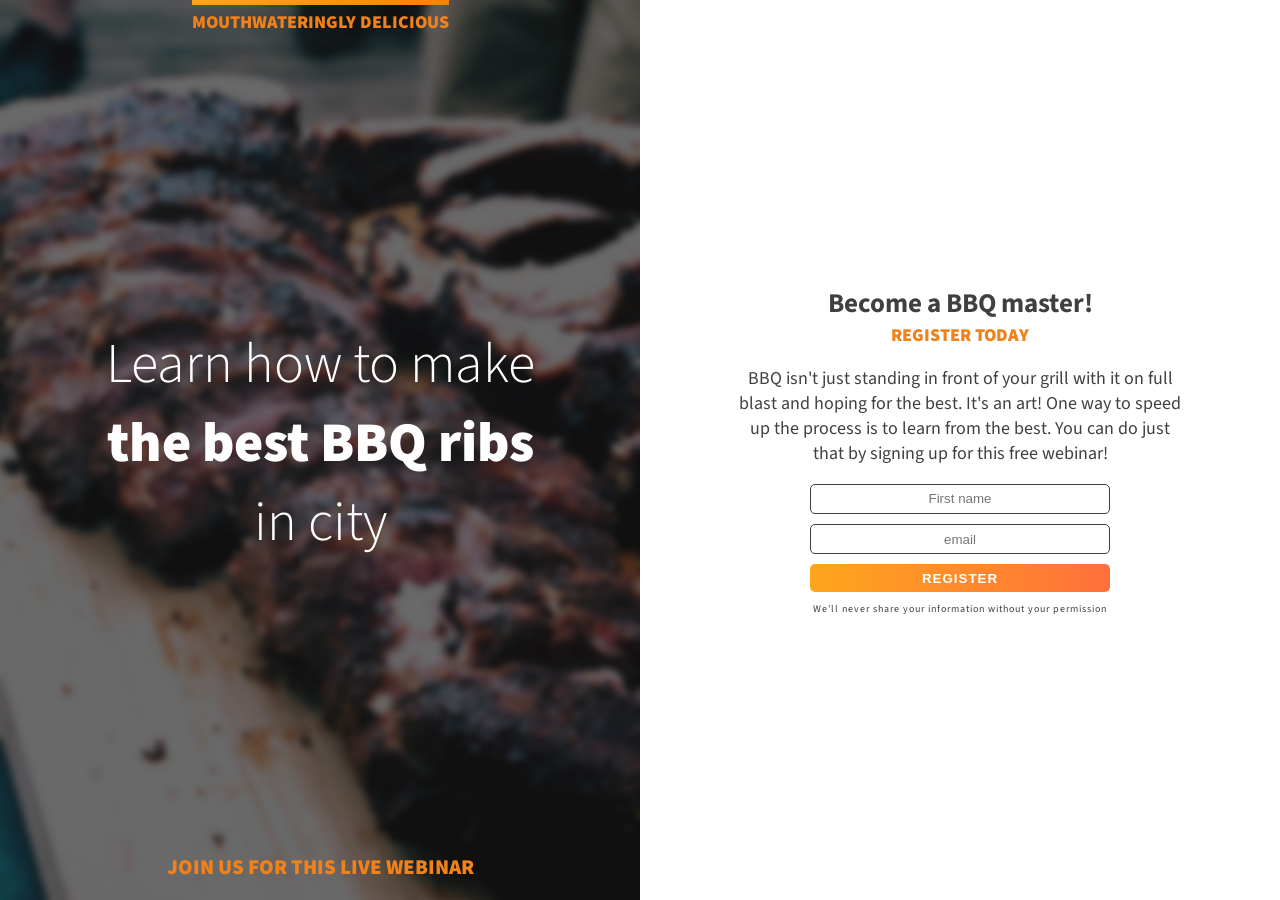
<file: index.html>
<!doctype html>
<html lang="en">
  <head>
    <meta charset="UTF-8" />
    <meta name="viewport" content="width=device-width, initial-scale=1.0" />
    <link rel="preconnect" href="https://fonts.googleapis.com" />
    <link rel="preconnect" href="https://fonts.gstatic.com" crossorigin />
    <link
      href="https://fonts.googleapis.com/css2?family=Source+Sans+3:ital,wght@0,200..900;1,200..900&display=swap"
      rel="stylesheet"
    />
    <link rel="stylesheet" href="styles.css" />
    <title>BBQ Register</title>
  </head>
  <body>
    <div class="intro">
      <h1>Learn how to make <strong>the best BBQ ribs</strong> in city</h1>
      <p>Join us for this live webinar</p>
      <p class="top-text">Mouthwateringly delicious</p>
    </div>

    <div class="main-content">
      <h2>Become a BBQ master!</h2>
      <p>Register Today</p>
      <p class="content-body">
        BBQ isn't just standing in front of your grill with it on full blast and
        hoping for the best. It's an art! One way to speed up the process is to
        learn from the best. You can do just that by signing up for this free
        webinar!
      </p>
      <!-- form will go here -->
      <form class="email-collector">
        <input class="inputbox" type="text" placeholder="First name" />
        <input class="inputbox" type="email" placeholder="email" />
        <button class="inputbtn">Register</button>
      </form>
      <!--  -->
      <p class="fine-print">
        We'll never share your information without your permission
      </p>
    </div>
  </body>
</html>
</file>
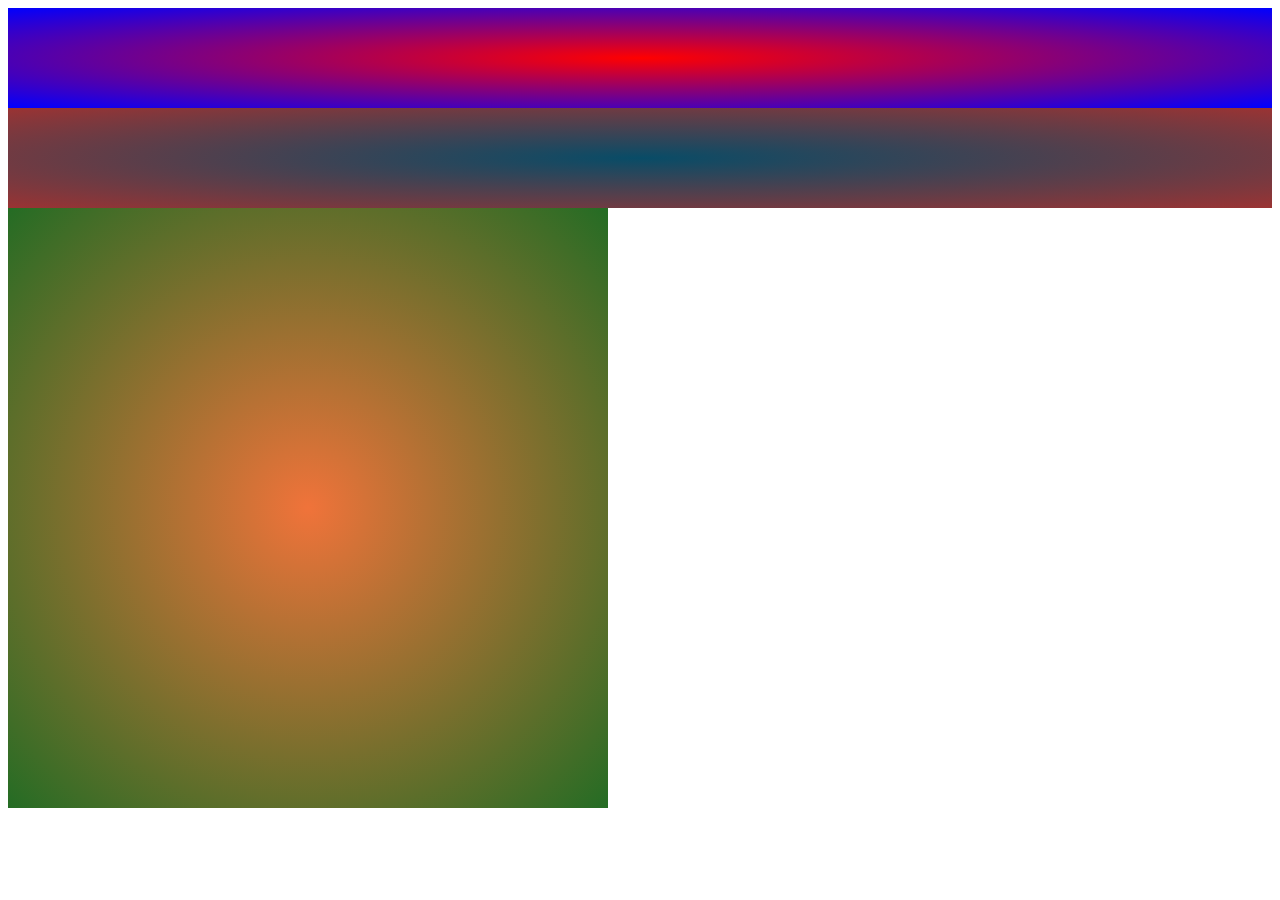
<file: gradients/index.html>
<html>
  <head>
    <style>
      .box {
        padding: 50px;
      }

      .box-1 {
        background-image:radial-gradient( red, blue);
      }

      .box-2 {
        background-image: radial-gradient( rgb(8, 76, 103), rgb(155, 51, 51));
      }

      .box-3 {
        background-image: radial-gradient(rgb(240, 115, 58), rgb(36, 108, 36));
        width: 500px;
        height: 500px;
      }
    </style>
  </head>
  <body>
    <div class="box box-1"></div>
    <div class="box box-2"></div>
    <div class="box box-3"></div>
  </body>
</html>
</file>
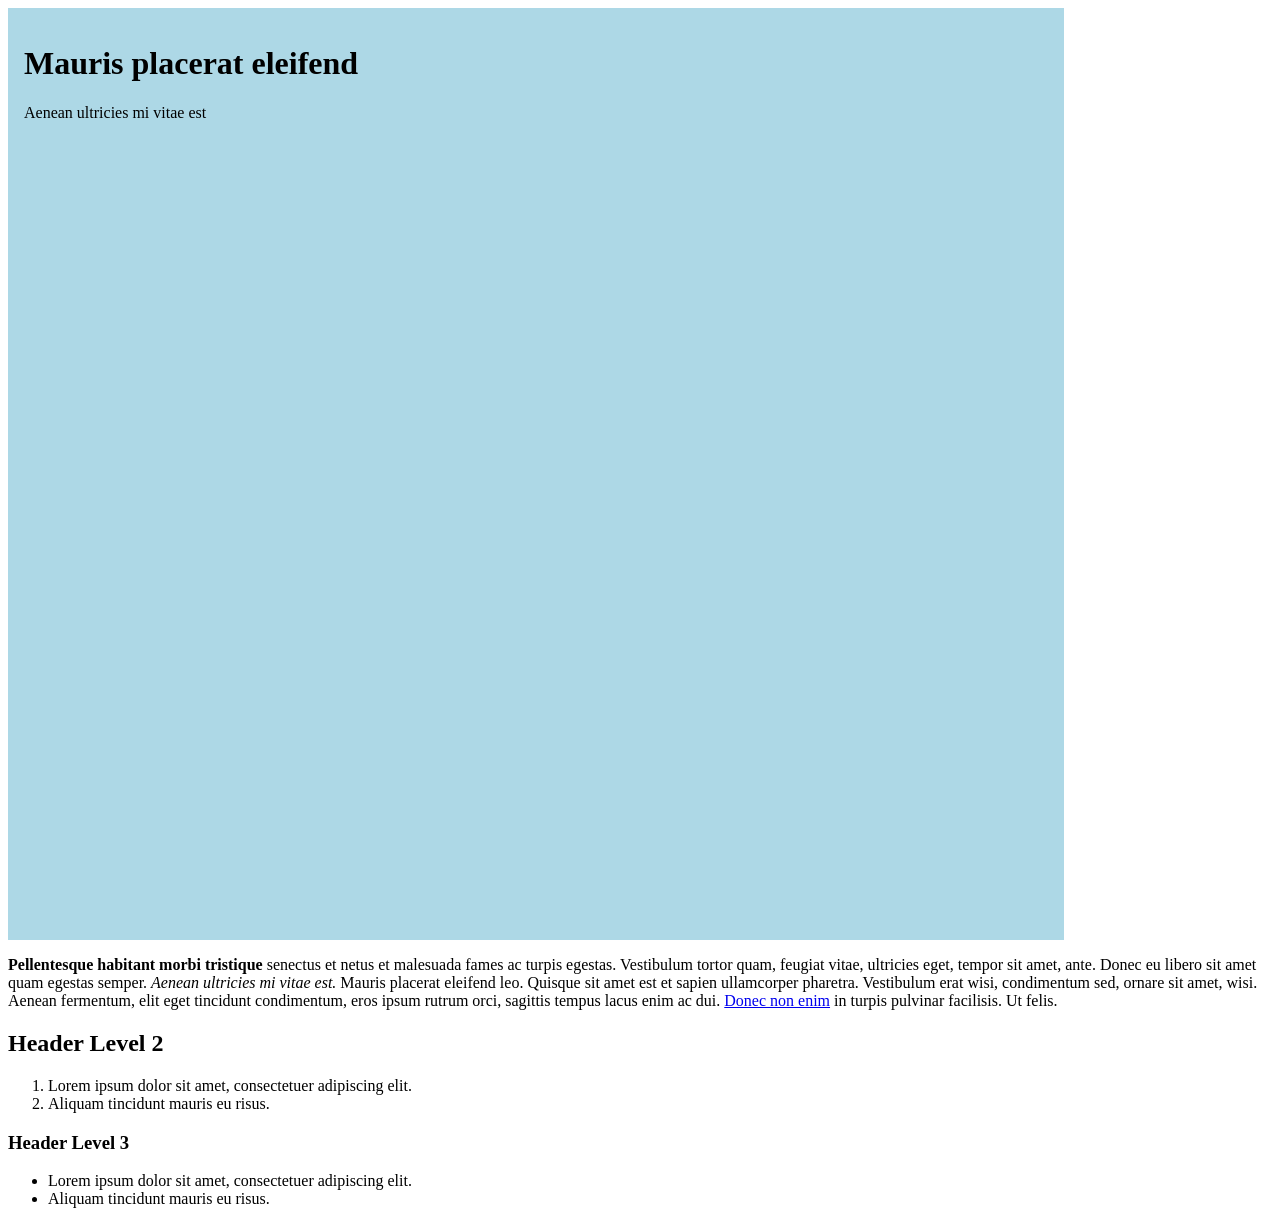
<file: viewport/index.html>
<html>
    <head>
        <link rel="stylesheet" href="styles.css">
    </head>
    <body>
        <header>
        <h1>Mauris placerat eleifend</h1>
        <p class="subtitle">Aenean ultricies mi vitae est</p>
        </header>

        <p><strong>Pellentesque habitant morbi tristique</strong> senectus et netus et malesuada fames ac turpis egestas. Vestibulum tortor quam, feugiat vitae, ultricies eget, tempor sit amet, ante. Donec eu libero sit amet quam egestas semper. <em>Aenean ultricies mi vitae est.</em> Mauris placerat eleifend leo. Quisque sit amet est et sapien ullamcorper pharetra. Vestibulum erat wisi, condimentum sed, ornare sit amet, wisi. Aenean fermentum, elit eget tincidunt condimentum, eros ipsum rutrum orci, sagittis tempus lacus enim ac dui. <a href="#">Donec non enim</a> in turpis pulvinar facilisis. Ut felis.</p>

        <h2>Header Level 2</h2>

        <ol>
        <li>Lorem ipsum dolor sit amet, consectetuer adipiscing elit.</li>
        <li>Aliquam tincidunt mauris eu risus.</li>
        </ol>

        <h3>Header Level 3</h3>

        <ul>
        <li>Lorem ipsum dolor sit amet, consectetuer adipiscing elit.</li>
        <li>Aliquam tincidunt mauris eu risus.</li>
        </ul>
    </body>
</html>
</file>
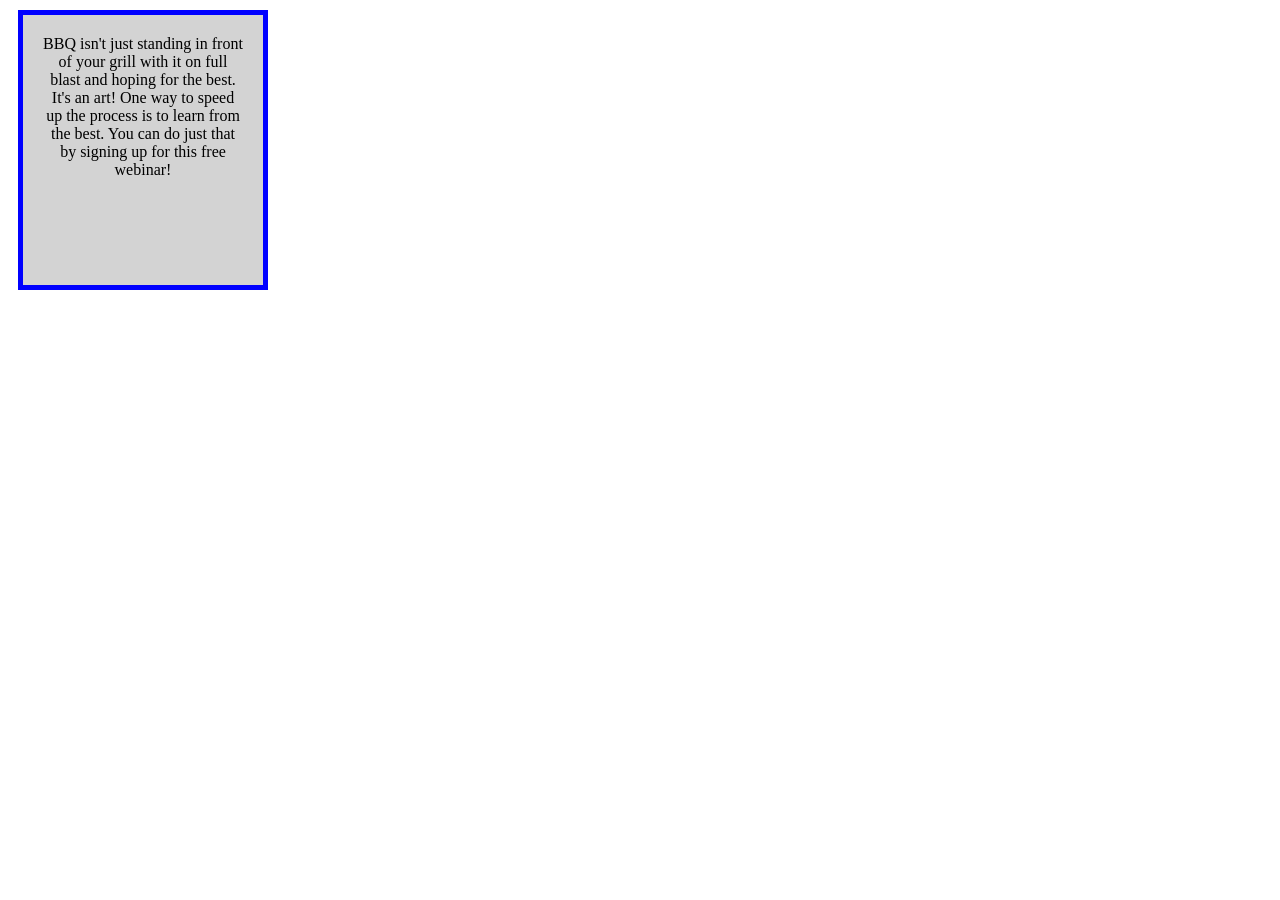
<file: border-box.html>
<!DOCTYPE html>
<html lang="en">
  <head>
    <meta charset="UTF-8" />
    <meta name="viewport" content="width=device-width, initial-scale=1.0" />
    <title>Document</title>
  </head>

  <style>
    .box {
      width: 200px;
      height: 230px;
      padding: 20px;
      border: 5px solid blue;
      margin: 10px;
      background-color: lightgray;
      text-align: center;
    }
  </style>
  <body>
    <div class="box">
      BBQ isn't just standing in front of your grill with it on full blast and
      hoping for the best. It's an art! One way to speed up the process is to
      learn from the best. You can do just that by signing up for this free
      webinar!
    </div>
  </body>
</html>
</file>
<file: styles.css>
* {
  box-sizing: border-box;
}

body {
  margin: 0;
  text-align: center;
  font-family: "Source Sans 3", sans-serif;
  color: #404040;
  font-size: 1rem;
}
.intro {
  display: flex;
  flex-direction: column;
  justify-content: space-between;
  background-image: url(/dark-ribs.jpg);
  background-color: #404040;
  padding: 0 1em 1em;
  height: 50vh;
  background-size: cover;
  background-position: center;
}
h1 {
  color: #fff;
  font-size: 2.25rem;
  font-weight: 300;
  margin: 0;
}
h1 + p {
  color: #f18119;
  font-weight: 900;
  font-size: 1.3125rem;
  text-transform: uppercase;
  margin: 0;
}
strong {
  font-weight: 900;
}
h2 {
  margin: 0;
  font-size: 1.3125;
}
h2 + p {
  margin: 0;
  color: #f18119;
  font-weight: 900;
  text-transform: uppercase;
}
.top-text {
  font-size: 0.625;
  font-weight: 900;
  color: #f18119;
  text-transform: uppercase;
  order: -1;
  border-top: 5px solid ;
  padding-top:5px ;
  border-image: linear-gradient(to left,#f18119 ,#ffa51d) 1;
}
.fine-print {
  font-size: 0.625rem;
  letter-spacing: 1px;
}
.main-content {
  padding: 2em 1em;
}

.intro *,.main-content * {
  max-width: 450px;
  margin: 0 auto;
}
.content-body{
  margin: 1em auto;
}
button{
  color: #fff;
  text-transform: uppercase;
  background-image: linear-gradient( to right,#ffa51d,#ff713b);
  letter-spacing:1px ;
  border: none;
  cursor: pointer;
  font-weight: 900;
  transition: all 1s;
}
button:hover{
color: black;
transform: scale(1.1);
}
.email-collector{
  width: 80%;
  max-width: 300px;
}
.inputbox{
  border: 1px solid #404040;
  transition:all 2s ;
}
.inputbox:focus{
  transform: scale(1.1);
}
.inputbox,.inputbtn{
  width: 100%;
  margin-bottom: 0.75em;
  text-align: center;
  padding: .5em;
  border-radius: 5px;
}

@media (min-width: 500px) {
  body {
    font-size: 1.125rem;
    display: flex;
  }

  h1 {
    font-size: 3.5rem;
  }
  h2,
  h1 + p {
    font-family: 1.75rem;
  }
  .intro,
  .main-content {
    width: 50%;
    height: 100vh;
  }
  .main-content{
    display: flex;
    flex-direction: column;
    justify-content: center;
  }
}
</file>
<file: viewport/styles.css>
header {
  background: lightblue;
  padding: 1em;
  width: 80vw;
  height: 100vh;
}
</file>
